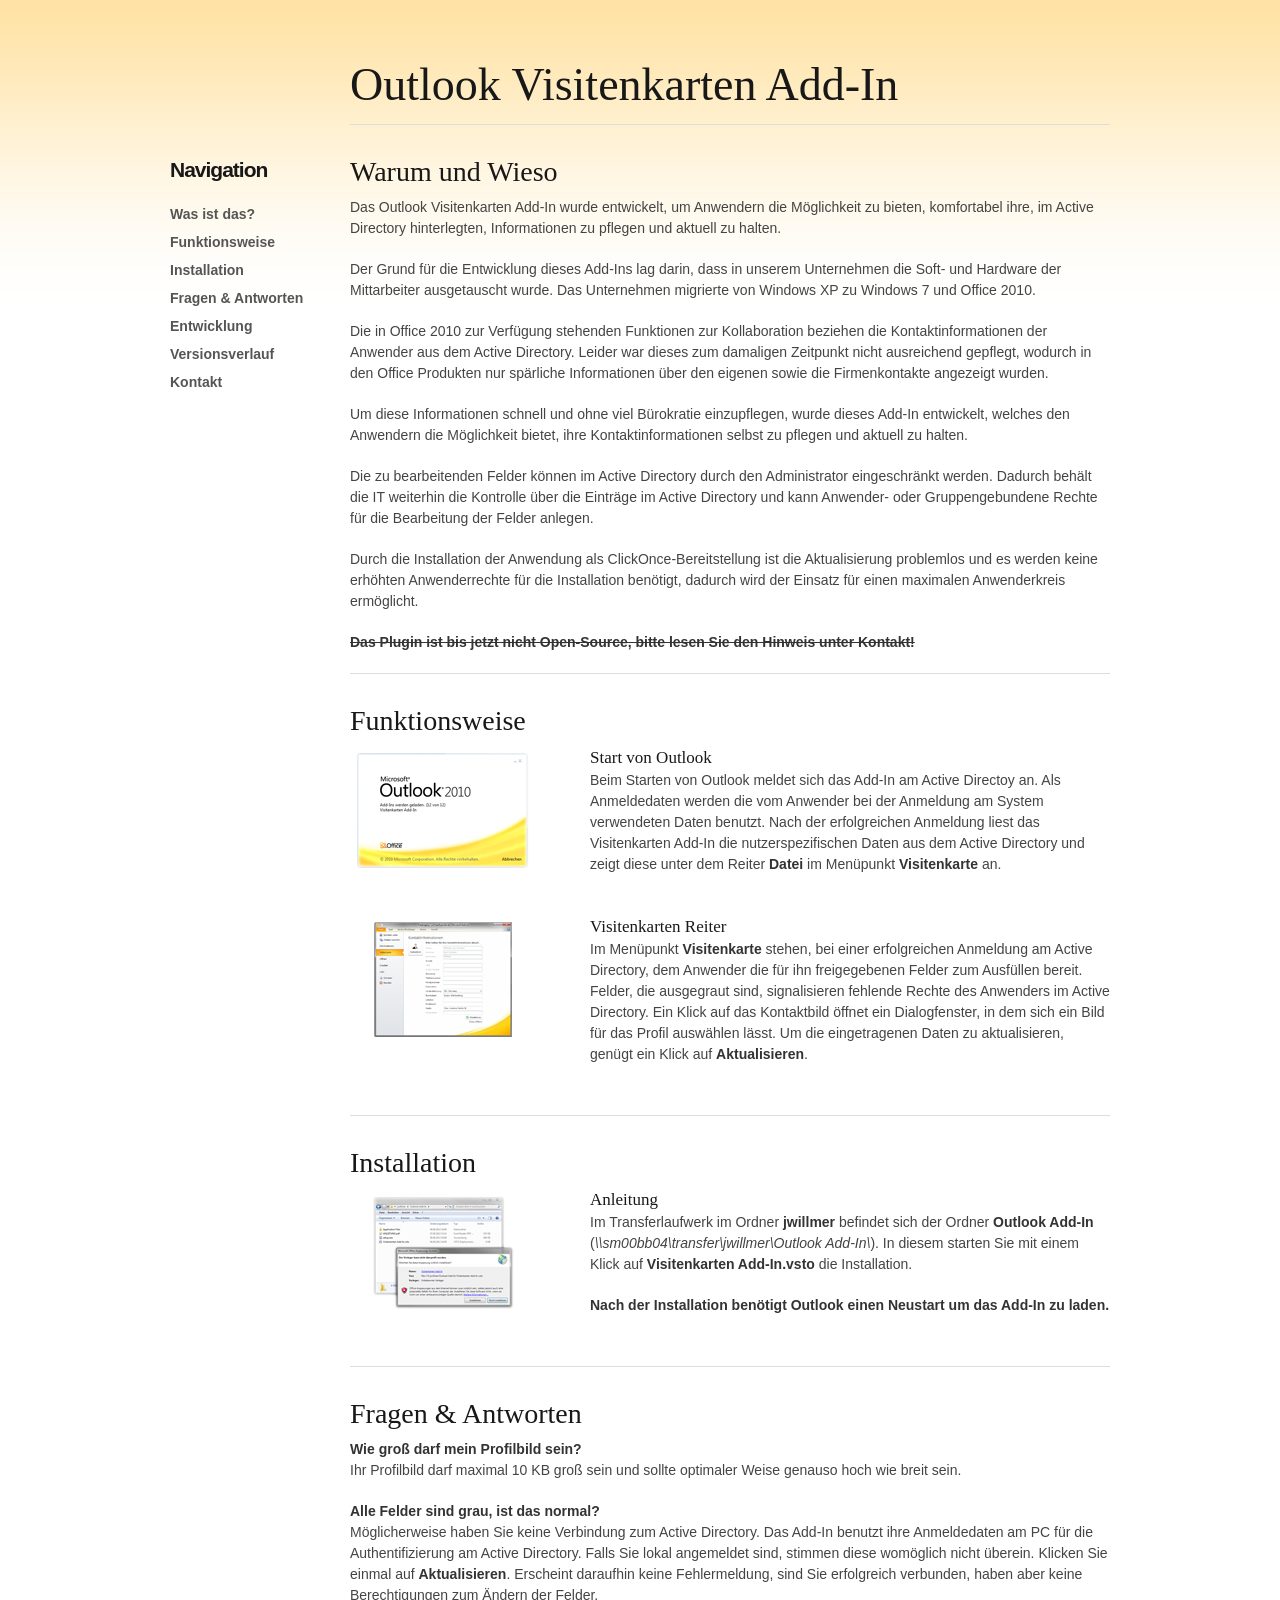
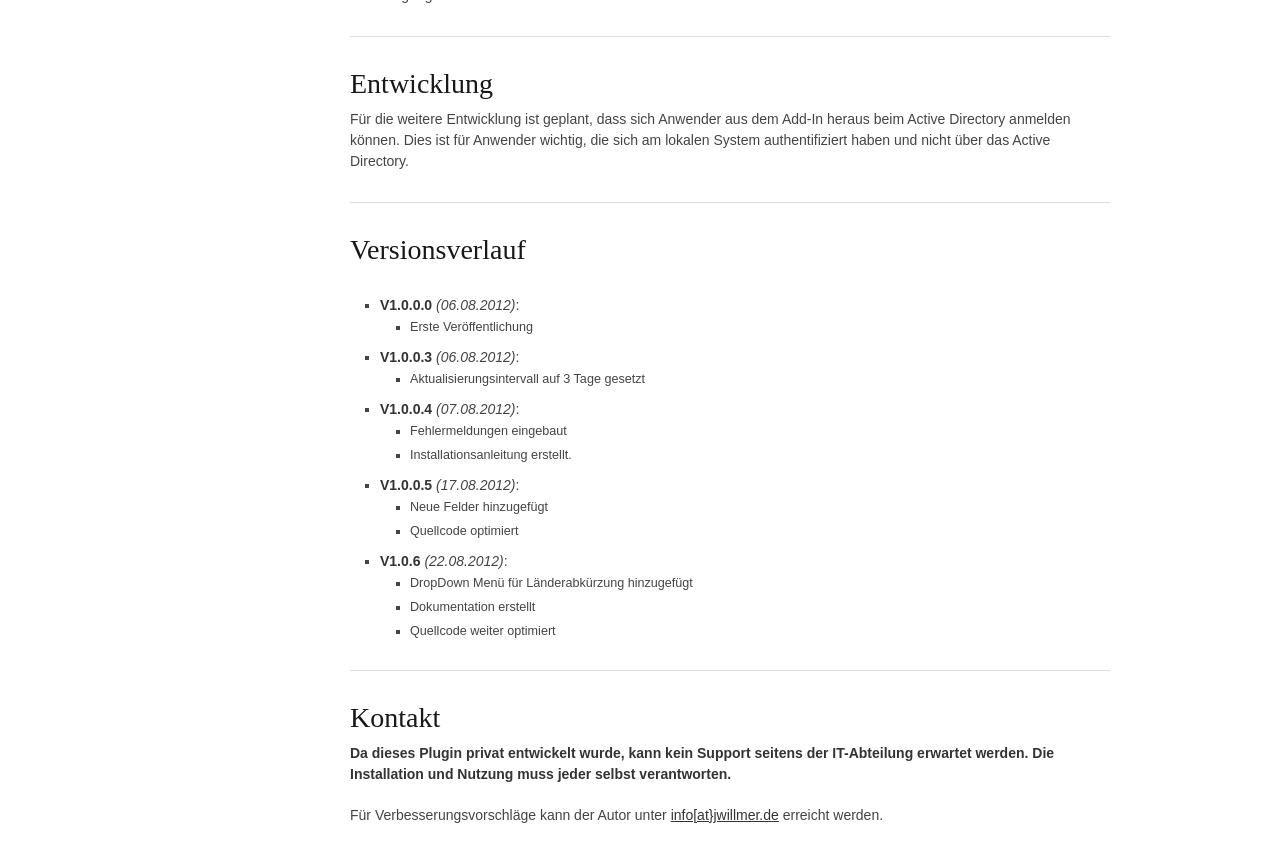
<file: index.html>
﻿<!DOCTYPE html>
<!--[if lt IE 7 ]><html class="ie ie6" lang="en"> <![endif]-->
<!--[if IE 7 ]><html class="ie ie7" lang="en"> <![endif]-->
<!--[if IE 8 ]><html class="ie ie8" lang="en"> <![endif]-->
<!--[if (gte IE 9)|!(IE)]><!--><html lang="en"> <!--<![endif]-->
<head>

	<!-- Basic Page Needs
  ================================================== -->
	<meta charset="utf-8">
	<title>Outlook Add-In</title>
	<meta name="description" content="Dieses Add-In ermöglicht Ihnen die Aktualisierung Ihrer Active Directory Einträge aus Outlook heraus.">
	<meta name="author" content="Jens Willmer">

	<!-- Mobile Specific Metas
  ================================================== -->
	<meta name="viewport" content="width=device-width, initial-scale=1, maximum-scale=1">

	<!-- CSS
  ================================================== -->
	<link rel="stylesheet" href="stylesheets/base.css">
	<link rel="stylesheet" href="stylesheets/skeleton.css">
	<link rel="stylesheet" href="stylesheets/layout.css">
	<link rel="stylesheet" href="stylesheets/docs.css">
	<link rel="stylesheet" href="stylesheets/popeye/jquery.popeye.css" />
    <link rel="stylesheet" href="stylesheets/popeye/jquery.popeye.style.css" />

	<!--[if lt IE 9]>
		<script src="http://html5shim.googlecode.com/svn/trunk/html5.js"></script>
	<![endif]-->

	<!-- Favicons
	================================================== -->
	<link rel="shortcut icon" href="images/favicon.ico">
	<link rel="apple-touch-icon" href="images/apple-touch-icon.png">
	<link rel="apple-touch-icon" sizes="72x72" href="images/apple-touch-icon-72x72.png">
	<link rel="apple-touch-icon" sizes="114x114" href="images/apple-touch-icon-114x114.png">

</head>
<body>



	<!-- Primary Page Layout
	================================================== -->

	<div class="container">
		<div class="three columns">
		&nbsp;
		</div>
		
		<div class="thirteen columns">
			<header>
				<h1>Outlook Visitenkarten Add-In</h1>
			</header>
			<hr class="large" />
		</div>
		
		
		<div class="three columns sidebar">
			<nav>
				<h4 id="logo">Navigation</h4>
				&nbsp;
				<ul>
					<li><a href="#WasIstDas" onclick="ScrollTo('WasIstDas');">Was ist das?</a></li>
					<li><a href="#Funktionsweise" onclick="ScrollTo('Funktionsweise');">Funktionsweise</a></li>
					<li><a href="#Installation" onclick="ScrollTo('Installation');">Installation</a></li>
					<li><a href="#FragenUndAntworten" onclick="ScrollTo('FragenUndAntworten');">Fragen & Antworten</a></li>
					<li><a href="#Entwicklung" onclick="ScrollTo('Entwicklung');">Entwicklung</a></li>
					<li><a href="#Versionsverlauf" onclick="ScrollTo('Versionsverlauf');">Versionsverlauf</a></li>
					<li><a href="#Kontakt" onclick="ScrollTo('Kontakt');">Kontakt</a></li>
				</ul>
			</nav>
			&nbsp;
		</div>
		<div class="thirteen columns content">
				
			<div class="doc-section" id="WasIstDas">
				<h3>Warum und Wieso</h3>
				<p>Das Outlook Visitenkarten Add-In wurde entwickelt, um Anwendern die Möglichkeit zu bieten, komfortabel ihre, im Active Directory hinterlegten, Informationen zu pflegen und aktuell zu halten.</p>
				<p>Der Grund für die Entwicklung dieses Add-Ins lag darin, dass in unserem Unternehmen die Soft- und Hardware der Mittarbeiter ausgetauscht wurde. Das Unternehmen migrierte von Windows XP zu Windows 7 und Office 2010.</p> 
				<p>Die in Office 2010 zur Verfügung stehenden Funktionen zur Kollaboration beziehen die Kontaktinformationen der Anwender aus dem Active Directory. Leider war dieses zum damaligen Zeitpunkt nicht ausreichend gepflegt, wodurch in den Office Produkten nur spärliche Informationen über den eigenen sowie die Firmenkontakte angezeigt wurden.</p>
				<p>Um diese Informationen schnell und ohne viel Bürokratie einzupflegen, wurde dieses Add-In entwickelt, welches den Anwendern die Möglichkeit bietet, ihre Kontaktinformationen selbst zu pflegen und aktuell zu halten.</p>
				<p>Die zu bearbeitenden Felder können im Active Directory durch den Administrator eingeschränkt werden. Dadurch behält die IT weiterhin die Kontrolle über die Einträge im Active Directory und kann Anwender- oder Gruppengebundene Rechte für die Bearbeitung der Felder anlegen.
				<p>Durch die Installation der Anwendung als ClickOnce-Bereitstellung ist die Aktualisierung problemlos und es werden keine erhöhten Anwenderrechte für die Installation benötigt, dadurch wird der Einsatz für einen maximalen Anwenderkreis ermöglicht.</p>
				<p><strong><del>Das Plugin ist bis jetzt nicht Open-Source, bitte lesen Sie den Hinweis unter Kontakt!</del></strong></p>
			</div>
			<hr />
			
			<div class="doc-section clearfix" id="Funktionsweise">
				<h3>Funktionsweise</h3>
				
				<div class="row clearfix">
					<div class="four columns alpha">
						<div class="ppy">
							<ul class="ppy-imglist">
								<li><a href="./images/content/outlook_start.png"><img src="./images/content/outlook_start_thumb.png" alt="Start von Outlook." /></a>
								</li>
							</ul>
							<div class="ppy-outer">
								<div class="ppy-stage">
									<div class="ppy-nav">
										<div class="nav-wrap">
											<a class="ppy-switch-enlarge" title="Enlarge">Enlarge</a>
											<a class="ppy-switch-compact" title="Close">Close</a>
										</div>									
									</div>
								</div>
							</div>
						</div>
					</div>
					<div class="nine columns omega">
						<h5>Start von Outlook</h5>
						<p>Beim Starten von Outlook meldet sich das Add-In am Active Directoy an. Als Anmeldedaten werden die vom Anwender bei der Anmeldung am System verwendeten Daten benutzt. Nach der erfolgreichen Anmeldung liest das Visitenkarten Add-In die nutzerspezifischen Daten aus dem Active Directory und zeigt diese unter dem Reiter <strong>Datei</strong> im Menüpunkt <strong>Visitenkarte</strong> an.</p>	
					</div>
				</div>	
				
				<div class="row clearfix">
					<div class="four columns alpha">
						<div class="ppy">
							<ul class="ppy-imglist">
								<li><a href="./images/content/outlook_add-in.png"><img src="./images/content/outlook_add-in_thumb.png" alt="Start von Outlook." /></a>
								</li>
							</ul>
							<div class="ppy-outer">
								<div class="ppy-stage">
									<div class="ppy-nav">
										<div class="nav-wrap">
											<a class="ppy-switch-enlarge" title="Enlarge">Enlarge</a>
											<a class="ppy-switch-compact" title="Close">Close</a>
										</div>									
									</div>
								</div>
							</div>
						</div>
					</div>
					<div class="nine columns omega">
						<h5>Visitenkarten Reiter</h5>
						<p>Im Menüpunkt <strong>Visitenkarte</strong> stehen, bei einer erfolgreichen Anmeldung am Active Directory, dem Anwender die für ihn freigegebenen Felder zum Ausfüllen bereit. Felder, die ausgegraut sind, signalisieren fehlende Rechte des Anwenders im Active Directory. Ein Klick auf das Kontaktbild öffnet ein Dialogfenster, in dem sich ein Bild für das Profil auswählen lässt. Um die eingetragenen Daten zu aktualisieren, genügt ein Klick auf <strong>Aktualisieren</strong>.</p>	
					</div>
				</div>	
				
	
			</div>
			<hr />
			
			<div class="doc-section clearfix" id="Installation">
				<h3>Installation</h3>
				
				<div class="row clearfix">
					<div class="four columns alpha">
						<div class="ppy">
							<ul class="ppy-imglist">
								<li><a href="./images/content/outlook_installation.png"><img src="./images/content/outlook_installation_thumb.png" alt="Start von Outlook." /></a>
								</li>
							</ul>
							<div class="ppy-outer">
								<div class="ppy-stage">
									<div class="ppy-nav">
										<div class="nav-wrap">
											<a class="ppy-switch-enlarge" title="Enlarge">Enlarge</a>
											<a class="ppy-switch-compact" title="Close">Close</a>
										</div>									
									</div>
								</div>
							</div>
						</div>
					</div>
					<div class="nine columns omega">
						<h5>Anleitung</h5>
						<p>Im Transferlaufwerk im Ordner <strong>jwillmer</strong> befindet sich der Ordner <strong>Outlook Add-In</strong> (<em>\\sm00bb04\transfer\jwillmer\Outlook Add-In\</em>). In diesem starten Sie mit einem Klick auf <strong>Visitenkarten Add-In.vsto</strong> die Installation.</p>	
						<p><strong>Nach der Installation benötigt Outlook einen Neustart um das Add-In zu laden.</strong></p>
					</div>
				</div>	
				
				
			</div>
			<hr />
			
			<div class="doc-section clearfix" id="FragenUndAntworten">
				<h3>Fragen & Antworten</h3>
				<strong>Wie groß darf mein Profilbild sein?</strong>
				<p>Ihr Profilbild darf maximal 10 KB groß sein und sollte optimaler Weise genauso hoch wie breit sein.</p>
				<strong>Alle Felder sind grau, ist das normal?</strong>
				<p>Möglicherweise haben Sie keine Verbindung zum Active Directory. Das Add-In benutzt ihre Anmeldedaten am PC für die Authentifizierung am Active Directory. Falls Sie lokal angemeldet sind, stimmen diese womöglich nicht überein. Klicken Sie einmal auf <strong>Aktualisieren</strong>. Erscheint daraufhin keine Fehlermeldung, sind Sie erfolgreich verbunden, haben aber keine Berechtigungen zum Ändern der Felder.</p>
			</div>
			<hr />
			
			<div class="doc-section clearfix" id="Entwicklung">
				<h3>Entwicklung</h3>
				<p>Für die weitere Entwicklung ist geplant, dass sich Anwender aus dem Add-In heraus beim Active Directory anmelden können. Dies ist für Anwender wichtig, die sich am lokalen System authentifiziert haben und nicht über das Active Directory.</p>
			</div>
			<hr />
			
			<div class="doc-section clearfix" id="Versionsverlauf">
				<h3>Versionsverlauf</h3>
				&nbsp;
				<ul class="square">
					<li>
						<strong>V1.0.0.0</strong> <em>(06.08.2012)</em>:
						<ul class="square">
							<li>Erste Veröffentlichung</li>
						</ul>
					</li>
					<li>
						<strong>V1.0.0.3</strong> <em>(06.08.2012)</em>:
						<ul class="square">
							<li>Aktualisierungsintervall auf 3 Tage gesetzt</li>
						</ul>
					</li>
					<li>
						<strong>V1.0.0.4</strong> <em>(07.08.2012)</em>:
						<ul class="square">
							<li>Fehlermeldungen eingebaut</li>
							<li>Installationsanleitung erstellt.</li>
						</ul>
					</li>
					<li>
						<strong>V1.0.0.5</strong> <em>(17.08.2012)</em>:
						<ul class="square">
							<li>Neue Felder hinzugefügt</li>
							<li>Quellcode optimiert</li>
						</ul>
					</li>
					<li>
						<strong>V1.0.6</strong> <em>(22.08.2012)</em>: 
						<ul class="square">
							<li>DropDown Menü für Länderabkürzung hinzugefügt</li>
							<li>Dokumentation erstellt</li>
							<li>Quellcode weiter optimiert</li>
						</ul>
					</li>
				</ul>
				
			</div>
			<hr />
			
			<div class="doc-section clearfix" id="Kontakt">
				<h3>Kontakt</h3>
				<p><strong>Da dieses Plugin privat entwickelt wurde, kann kein Support seitens der IT-Abteilung erwartet werden. Die Installation und Nutzung muss jeder selbst verantworten.</strong></p>
				<p>Für Verbesserungsvorschläge kann der Autor unter <a href="mailto:info[at}jwillmer.de">info[at}jwillmer.de</a> erreicht werden.</p>
			</div>
		</div>
		
	</div><!-- container -->
	
	<div class="resize"></div>
	
		<!-- JS
		================================================== -->
		<script src="https://ajax.googleapis.com/ajax/libs/jquery/1.7.1/jquery.min.js"></script>
		<script src="./js/jquery.popeye-2.1.js"></script>

		<script>
		    $(document).ready(function () {
				$('.ppy').popeye();
			});
	
			$('.hidden-code').click(function(e) {
				e.preventDefault();
				$(this).children('.gist').slideToggle();
			})
			
			function ScrollTo(id){
				$('html,body').animate({scrollTop: $("#"+id).offset().top},'slow');
			}
		</script>
		
<!-- End Document
================================================== -->
</body>
</html>
</file>
<file: stylesheets/base.css>
/*
* Skeleton V1.2
* Copyright 2011, Dave Gamache
* www.getskeleton.com
* Free to use under the MIT license.
* http://www.opensource.org/licenses/mit-license.php
* 6/20/2012
*/


/* Table of Content
==================================================
	#Reset & Basics
	#Basic Styles
	#Site Styles
	#Typography
	#Links
	#Lists
	#Images
	#Buttons
	#Forms
	#Misc */


/* #Reset & Basics (Inspired by E. Meyers)
================================================== */
	html, body, div, span, applet, object, iframe, h1, h2, h3, h4, h5, h6, p, blockquote, pre, a, abbr, acronym, address, big, cite, code, del, dfn, em, img, ins, kbd, q, s, samp, small, strike, strong, sub, sup, tt, var, b, u, i, center, dl, dt, dd, ol, ul, li, fieldset, form, label, legend, table, caption, tbody, tfoot, thead, tr, th, td, article, aside, canvas, details, embed, figure, figcaption, footer, header, hgroup, menu, nav, output, ruby, section, summary, time, mark, audio, video {
		margin: 0;
		padding: 0;
		border: 0;
		font-size: 100%;
		font: inherit;
		vertical-align: baseline; }
	article, aside, details, figcaption, figure, footer, header, hgroup, menu, nav, section {
		display: block; }
	body {
		line-height: 1; }
	ol, ul {
		list-style: none; }
	blockquote, q {
		quotes: none; }
	blockquote:before, blockquote:after,
	q:before, q:after {
		content: '';
		content: none; }
	table {
		border-collapse: collapse;
		border-spacing: 0; }


/* #Basic Styles
================================================== */
	body {
		background: #fff;
		font: 14px/21px "HelveticaNeue", "Helvetica Neue", Helvetica, Arial, sans-serif;
		color: #444;
		-webkit-font-smoothing: antialiased; /* Fix for webkit rendering */
		-webkit-text-size-adjust: 100%;
 }


/* #Typography
================================================== */
	h1, h2, h3, h4, h5, h6 {
		color: #181818;
		font-family: "Georgia", "Times New Roman", serif;
		font-weight: normal; }
	h1 a, h2 a, h3 a, h4 a, h5 a, h6 a { font-weight: inherit; }
	h1 { font-size: 46px; line-height: 50px; margin-bottom: 14px;}
	h2 { font-size: 35px; line-height: 40px; margin-bottom: 10px; }
	h3 { font-size: 28px; line-height: 34px; margin-bottom: 8px; }
	h4 { font-size: 21px; line-height: 30px; margin-bottom: 4px; }
	h5 { font-size: 17px; line-height: 24px; }
	h6 { font-size: 14px; line-height: 21px; }
	.subheader { color: #777; }

	p { margin: 0 0 20px 0; }
	p img { margin: 0; }
	p.lead { font-size: 21px; line-height: 27px; color: #777;  }

	em { font-style: italic; }
	strong { font-weight: bold; color: #333; }
	small { font-size: 80%; }

/*	Blockquotes  */
	blockquote, blockquote p { font-size: 17px; line-height: 24px; color: #777; font-style: italic; }
	blockquote { margin: 0 0 20px; padding: 9px 20px 0 19px; border-left: 1px solid #ddd; }
	blockquote cite { display: block; font-size: 12px; color: #555; }
	blockquote cite:before { content: "\2014 \0020"; }
	blockquote cite a, blockquote cite a:visited, blockquote cite a:visited { color: #555; }

	hr { border: solid #ddd; border-width: 1px 0 0; clear: both; margin: 10px 0 30px; height: 0; }


/* #Links
================================================== */
	a, a:visited { color: #333; text-decoration: underline; outline: 0; }
	a:hover, a:focus { color: #000; }
	p a, p a:visited { line-height: inherit; }


/* #Lists
================================================== */
	ul, ol { margin-bottom: 20px; }
	ul { list-style: none outside; }
	ol { list-style: decimal; }
	ol, ul.square, ul.circle, ul.disc { margin-left: 30px; }
	ul.square { list-style: square outside; }
	ul.circle { list-style: circle outside; }
	ul.disc { list-style: disc outside; }
	ul ul, ul ol,
	ol ol, ol ul { margin: 4px 0 5px 30px; font-size: 90%;  }
	ul ul li, ul ol li,
	ol ol li, ol ul li { margin-bottom: 6px; }
	li { line-height: 18px; margin-bottom: 12px; }
	ul.large li { line-height: 21px; }
	li p { line-height: 21px; }

/* #Images
================================================== */

	img.scale-with-grid {
		max-width: 100%;
		height: auto; }


/* #Buttons
================================================== */

	.button,
	button,
	input[type="submit"],
	input[type="reset"],
	input[type="button"] {
		background: #eee; /* Old browsers */
		background: #eee -moz-linear-gradient(top, rgba(255,255,255,.2) 0%, rgba(0,0,0,.2) 100%); /* FF3.6+ */
		background: #eee -webkit-gradient(linear, left top, left bottom, color-stop(0%,rgba(255,255,255,.2)), color-stop(100%,rgba(0,0,0,.2))); /* Chrome,Safari4+ */
		background: #eee -webkit-linear-gradient(top, rgba(255,255,255,.2) 0%,rgba(0,0,0,.2) 100%); /* Chrome10+,Safari5.1+ */
		background: #eee -o-linear-gradient(top, rgba(255,255,255,.2) 0%,rgba(0,0,0,.2) 100%); /* Opera11.10+ */
		background: #eee -ms-linear-gradient(top, rgba(255,255,255,.2) 0%,rgba(0,0,0,.2) 100%); /* IE10+ */
		background: #eee linear-gradient(top, rgba(255,255,255,.2) 0%,rgba(0,0,0,.2) 100%); /* W3C */
	  border: 1px solid #aaa;
	  border-top: 1px solid #ccc;
	  border-left: 1px solid #ccc;
	  -moz-border-radius: 3px;
	  -webkit-border-radius: 3px;
	  border-radius: 3px;
	  color: #444;
	  display: inline-block;
	  font-size: 11px;
	  font-weight: bold;
	  text-decoration: none;
	  text-shadow: 0 1px rgba(255, 255, 255, .75);
	  cursor: pointer;
	  margin-bottom: 20px;
	  line-height: normal;
	  padding: 8px 10px;
	  font-family: "HelveticaNeue", "Helvetica Neue", Helvetica, Arial, sans-serif; }

	.button:hover,
	button:hover,
	input[type="submit"]:hover,
	input[type="reset"]:hover,
	input[type="button"]:hover {
		color: #222;
		background: #ddd; /* Old browsers */
		background: #ddd -moz-linear-gradient(top, rgba(255,255,255,.3) 0%, rgba(0,0,0,.3) 100%); /* FF3.6+ */
		background: #ddd -webkit-gradient(linear, left top, left bottom, color-stop(0%,rgba(255,255,255,.3)), color-stop(100%,rgba(0,0,0,.3))); /* Chrome,Safari4+ */
		background: #ddd -webkit-linear-gradient(top, rgba(255,255,255,.3) 0%,rgba(0,0,0,.3) 100%); /* Chrome10+,Safari5.1+ */
		background: #ddd -o-linear-gradient(top, rgba(255,255,255,.3) 0%,rgba(0,0,0,.3) 100%); /* Opera11.10+ */
		background: #ddd -ms-linear-gradient(top, rgba(255,255,255,.3) 0%,rgba(0,0,0,.3) 100%); /* IE10+ */
		background: #ddd linear-gradient(top, rgba(255,255,255,.3) 0%,rgba(0,0,0,.3) 100%); /* W3C */
	  border: 1px solid #888;
	  border-top: 1px solid #aaa;
	  border-left: 1px solid #aaa; }

	.button:active,
	button:active,
	input[type="submit"]:active,
	input[type="reset"]:active,
	input[type="button"]:active {
		border: 1px solid #666;
		background: #ccc; /* Old browsers */
		background: #ccc -moz-linear-gradient(top, rgba(255,255,255,.35) 0%, rgba(10,10,10,.4) 100%); /* FF3.6+ */
		background: #ccc -webkit-gradient(linear, left top, left bottom, color-stop(0%,rgba(255,255,255,.35)), color-stop(100%,rgba(10,10,10,.4))); /* Chrome,Safari4+ */
		background: #ccc -webkit-linear-gradient(top, rgba(255,255,255,.35) 0%,rgba(10,10,10,.4) 100%); /* Chrome10+,Safari5.1+ */
		background: #ccc -o-linear-gradient(top, rgba(255,255,255,.35) 0%,rgba(10,10,10,.4) 100%); /* Opera11.10+ */
		background: #ccc -ms-linear-gradient(top, rgba(255,255,255,.35) 0%,rgba(10,10,10,.4) 100%); /* IE10+ */
		background: #ccc linear-gradient(top, rgba(255,255,255,.35) 0%,rgba(10,10,10,.4) 100%); /* W3C */ }

	.button.full-width,
	button.full-width,
	input[type="submit"].full-width,
	input[type="reset"].full-width,
	input[type="button"].full-width {
		width: 100%;
		padding-left: 0 !important;
		padding-right: 0 !important;
		text-align: center; }

	/* Fix for odd Mozilla border & padding issues */
	button::-moz-focus-inner,
	input::-moz-focus-inner {
    border: 0;
    padding: 0;
	}


/* #Forms
================================================== */

	form {
		margin-bottom: 20px; }
	fieldset {
		margin-bottom: 20px; }
	input[type="text"],
	input[type="password"],
	input[type="email"],
	textarea,
	select {
		border: 1px solid #ccc;
		padding: 6px 4px;
		outline: none;
		-moz-border-radius: 2px;
		-webkit-border-radius: 2px;
		border-radius: 2px;
		font: 13px "HelveticaNeue", "Helvetica Neue", Helvetica, Arial, sans-serif;
		color: #777;
		margin: 0;
		width: 210px;
		max-width: 100%;
		display: block;
		margin-bottom: 20px;
		background: #fff; }
	select {
		padding: 0; }
	input[type="text"]:focus,
	input[type="password"]:focus,
	input[type="email"]:focus,
	textarea:focus {
		border: 1px solid #aaa;
 		color: #444;
 		-moz-box-shadow: 0 0 3px rgba(0,0,0,.2);
		-webkit-box-shadow: 0 0 3px rgba(0,0,0,.2);
		box-shadow:  0 0 3px rgba(0,0,0,.2); }
	textarea {
		min-height: 60px; }
	label,
	legend {
		display: block;
		font-weight: bold;
		font-size: 13px;  }
	select {
		width: 220px; }
	input[type="checkbox"] {
		display: inline; }
	label span,
	legend span {
		font-weight: normal;
		font-size: 13px;
		color: #444; }

/* #Misc
================================================== */
	.remove-bottom { margin-bottom: 0 !important; }
	.half-bottom { margin-bottom: 10px !important; }
	.add-bottom { margin-bottom: 20px !important; }
</file>
<file: stylesheets/skeleton.css>
/*
* Skeleton V1.2
* Copyright 2011, Dave Gamache
* www.getskeleton.com
* Free to use under the MIT license.
* http://www.opensource.org/licenses/mit-license.php
* 6/20/2012
*/


/* Table of Contents
==================================================
    #Base 960 Grid
    #Tablet (Portrait)
    #Mobile (Portrait)
    #Mobile (Landscape)
    #Clearing */



/* #Base 960 Grid
================================================== */

    .container                                  { position: relative; width: 960px; margin: 0 auto; padding: 0; }
    .container .column,
    .container .columns                         { float: left; display: inline; margin-left: 10px; margin-right: 10px; }
    .row                                        { margin-bottom: 20px; }

    /* Nested Column Classes */
    .column.alpha, .columns.alpha               { margin-left: 0; }
    .column.omega, .columns.omega               { margin-right: 0; }

    /* Base Grid */
    .container .one.column,
    .container .one.columns                     { width: 40px;  }
    .container .two.columns                     { width: 100px; }
    .container .three.columns                   { width: 160px; }
    .container .four.columns                    { width: 220px; }
    .container .five.columns                    { width: 280px; }
    .container .six.columns                     { width: 340px; }
    .container .seven.columns                   { width: 400px; }
    .container .eight.columns                   { width: 460px; }
    .container .nine.columns                    { width: 520px; }
    .container .ten.columns                     { width: 580px; }
    .container .eleven.columns                  { width: 640px; }
    .container .twelve.columns                  { width: 700px; }
    .container .thirteen.columns                { width: 760px; }
    .container .fourteen.columns                { width: 820px; }
    .container .fifteen.columns                 { width: 880px; }
    .container .sixteen.columns                 { width: 940px; }

    .container .one-third.column                { width: 300px; }
    .container .two-thirds.column               { width: 620px; }

    /* Offsets */
    .container .offset-by-one                   { padding-left: 60px;  }
    .container .offset-by-two                   { padding-left: 120px; }
    .container .offset-by-three                 { padding-left: 180px; }
    .container .offset-by-four                  { padding-left: 240px; }
    .container .offset-by-five                  { padding-left: 300px; }
    .container .offset-by-six                   { padding-left: 360px; }
    .container .offset-by-seven                 { padding-left: 420px; }
    .container .offset-by-eight                 { padding-left: 480px; }
    .container .offset-by-nine                  { padding-left: 540px; }
    .container .offset-by-ten                   { padding-left: 600px; }
    .container .offset-by-eleven                { padding-left: 660px; }
    .container .offset-by-twelve                { padding-left: 720px; }
    .container .offset-by-thirteen              { padding-left: 780px; }
    .container .offset-by-fourteen              { padding-left: 840px; }
    .container .offset-by-fifteen               { padding-left: 900px; }



/* #Tablet (Portrait)
================================================== */

    /* Note: Design for a width of 768px */

    @media only screen and (min-width: 768px) and (max-width: 959px) {
        .container                                  { width: 768px; }
        .container .column,
        .container .columns                         { margin-left: 10px; margin-right: 10px;  }
        .column.alpha, .columns.alpha               { margin-left: 0; margin-right: 10px; }
        .column.omega, .columns.omega               { margin-right: 0; margin-left: 10px; }
        .alpha.omega                                { margin-left: 0; margin-right: 0; }

        .container .one.column,
        .container .one.columns                     { width: 28px; }
        .container .two.columns                     { width: 76px; }
        .container .three.columns                   { width: 124px; }
        .container .four.columns                    { width: 172px; }
        .container .five.columns                    { width: 220px; }
        .container .six.columns                     { width: 268px; }
        .container .seven.columns                   { width: 316px; }
        .container .eight.columns                   { width: 364px; }
        .container .nine.columns                    { width: 412px; }
        .container .ten.columns                     { width: 460px; }
        .container .eleven.columns                  { width: 508px; }
        .container .twelve.columns                  { width: 556px; }
        .container .thirteen.columns                { width: 604px; }
        .container .fourteen.columns                { width: 652px; }
        .container .fifteen.columns                 { width: 700px; }
        .container .sixteen.columns                 { width: 748px; }

        .container .one-third.column                { width: 236px; }
        .container .two-thirds.column               { width: 492px; }

        /* Offsets */
        .container .offset-by-one                   { padding-left: 48px; }
        .container .offset-by-two                   { padding-left: 96px; }
        .container .offset-by-three                 { padding-left: 144px; }
        .container .offset-by-four                  { padding-left: 192px; }
        .container .offset-by-five                  { padding-left: 240px; }
        .container .offset-by-six                   { padding-left: 288px; }
        .container .offset-by-seven                 { padding-left: 336px; }
        .container .offset-by-eight                 { padding-left: 384px; }
        .container .offset-by-nine                  { padding-left: 432px; }
        .container .offset-by-ten                   { padding-left: 480px; }
        .container .offset-by-eleven                { padding-left: 528px; }
        .container .offset-by-twelve                { padding-left: 576px; }
        .container .offset-by-thirteen              { padding-left: 624px; }
        .container .offset-by-fourteen              { padding-left: 672px; }
        .container .offset-by-fifteen               { padding-left: 720px; }
    }


/*  #Mobile (Portrait)
================================================== */

    /* Note: Design for a width of 320px */

    @media only screen and (max-width: 767px) {
        .container { width: 300px; }
        .container .columns,
        .container .column { margin: 0; }

        .container .one.column,
        .container .one.columns,
        .container .two.columns,
        .container .three.columns,
        .container .four.columns,
        .container .five.columns,
        .container .six.columns,
        .container .seven.columns,
        .container .eight.columns,
        .container .nine.columns,
        .container .ten.columns,
        .container .eleven.columns,
        .container .twelve.columns,
        .container .thirteen.columns,
        .container .fourteen.columns,
        .container .fifteen.columns,
        .container .sixteen.columns,
        .container .one-third.column,
        .container .two-thirds.column  { width: 300px; }

        /* Offsets */
        .container .offset-by-one,
        .container .offset-by-two,
        .container .offset-by-three,
        .container .offset-by-four,
        .container .offset-by-five,
        .container .offset-by-six,
        .container .offset-by-seven,
        .container .offset-by-eight,
        .container .offset-by-nine,
        .container .offset-by-ten,
        .container .offset-by-eleven,
        .container .offset-by-twelve,
        .container .offset-by-thirteen,
        .container .offset-by-fourteen,
        .container .offset-by-fifteen { padding-left: 0; }

    }


/* #Mobile (Landscape)
================================================== */

    /* Note: Design for a width of 480px */

    @media only screen and (min-width: 480px) and (max-width: 767px) {
        .container { width: 420px; }
        .container .columns,
        .container .column { margin: 0; }

        .container .one.column,
        .container .one.columns,
        .container .two.columns,
        .container .three.columns,
        .container .four.columns,
        .container .five.columns,
        .container .six.columns,
        .container .seven.columns,
        .container .eight.columns,
        .container .nine.columns,
        .container .ten.columns,
        .container .eleven.columns,
        .container .twelve.columns,
        .container .thirteen.columns,
        .container .fourteen.columns,
        .container .fifteen.columns,
        .container .sixteen.columns,
        .container .one-third.column,
        .container .two-thirds.column { width: 420px; }
    }


/* #Clearing
================================================== */

    /* Self Clearing Goodness */
    .container:after { content: "\0020"; display: block; height: 0; clear: both; visibility: hidden; }

    /* Use clearfix class on parent to clear nested columns,
    or wrap each row of columns in a <div class="row"> */
    .clearfix:before,
    .clearfix:after,
    .row:before,
    .row:after {
      content: '\0020';
      display: block;
      overflow: hidden;
      visibility: hidden;
      width: 0;
      height: 0; }
    .row:after,
    .clearfix:after {
      clear: both; }
    .row,
    .clearfix {
      zoom: 1; }

    /* You can also use a <br class="clear" /> to clear columns */
    .clear {
      clear: both;
      display: block;
      overflow: hidden;
      visibility: hidden;
      width: 0;
      height: 0;
    }
</file>
<file: stylesheets/layout.css>
/*
* Skeleton V1.2
* Copyright 2011, Dave Gamache
* www.getskeleton.com
* Free to use under the MIT license.
* http://www.opensource.org/licenses/mit-license.php
* 6/20/2012
*/

/* Table of Content
==================================================
	#Site Styles
	#Page Styles
	#Media Queries
	#Font-Face */

/* #Site Styles
================================================== */	

/* #Page Styles
================================================== */

/* #Media Queries
================================================== */

	/* Smaller than standard 960 (devices and browsers) */
	@media only screen and (max-width: 959px) {}

	/* Tablet Portrait size to standard 960 (devices and browsers) */
	@media only screen and (min-width: 768px) and (max-width: 959px) {}

	/* All Mobile Sizes (devices and browser) */
	@media only screen and (max-width: 767px) {}

	/* Mobile Landscape Size to Tablet Portrait (devices and browsers) */
	@media only screen and (min-width: 480px) and (max-width: 767px) {}

	/* Mobile Portrait Size to Mobile Landscape Size (devices and browsers) */
	@media only screen and (max-width: 479px) {}


/* #Font-Face
================================================== */
/* 	This is the proper syntax for an @font-face file
		Just create a "fonts" folder at the root,
		copy your FontName into code below and remove
		comment brackets */

/*	@font-face {
	    font-family: 'FontName';
	    src: url('../fonts/FontName.eot');
	    src: url('../fonts/FontName.eot?iefix') format('eot'),
	         url('../fonts/FontName.woff') format('woff'),
	         url('../fonts/FontName.ttf') format('truetype'),
	         url('../fonts/FontName.svg#webfontZam02nTh') format('svg');
	    font-weight: normal;
	    font-style: normal; }
*/
</file>
<file: stylesheets/docs.css>
/*
* Skeleton V1.0.3
* Copyright 2011, Dave Gamache
* www.getskeleton.com
* Free to use under the MIT license.
* http://www.opensource.org/licenses/mit-license.php
* 7/17/2011
*/


/* Documentation Styles
================================================== */
	body {
	    background-image:   	url(../images/banner.png);
		background-repeat:  	repeat-x;
		background-position: 	top;
		background-attachment:	fixed;
	}
	
	div.container {
		padding-top: 60px; }

	/* Doc nav */
	nav {
		position: fixed;
		width: 160px; }
	#logo {
		margin-bottom: 20px;
		font-family: "Helvetica Neue", Helvetica, Arial, sans-serif;
		letter-spacing: -1px;
		font-weight: bold; }
	nav ul {
		float: left;  }
	nav ul li {
		display: block;
		margin-bottom: 10px; }
	nav ul li a,
	nav ul li a:visited,
	nav ul li a:active  {
		font-size: 14px;
		color: #555;
		text-decoration: none;
		font-weight: bold; }
	nav ul li a:hover,
	nav ul li a:focus {
		color: #222; }	

	.hidden-code a {
		font-size: 12px;
		color: #999; }
	.hidden-code>div {
		display: none; }

	.padding-top-h5 { padding-top: 30px;}	
		
	/* Mobile */
	@media only screen and (max-width: 767px) {
		nav { position: relative; }
		nav ul,
		.carbonad {
				display: none;
		}
		#logo { text-align: left; }
	}

	/* Mobile Landscape */
	@media only screen and (min-width: 480px) and (max-width: 767px) {
		nav ul {
			display: none;
		}
	}

	/* Non 960 */
	@media only screen and (max-width: 959px) {
		#logo {
			font-size: 21px;
			margin-bottom: 15px; }
		nav .button {
			padding: 9px 20px 11px; }
	}

	/* iPad Portrait/Browser */
	@media only screen and (min-width: 768px) and (max-width: 959px) {
		nav {
			width: 124px; }
	}
</file>
